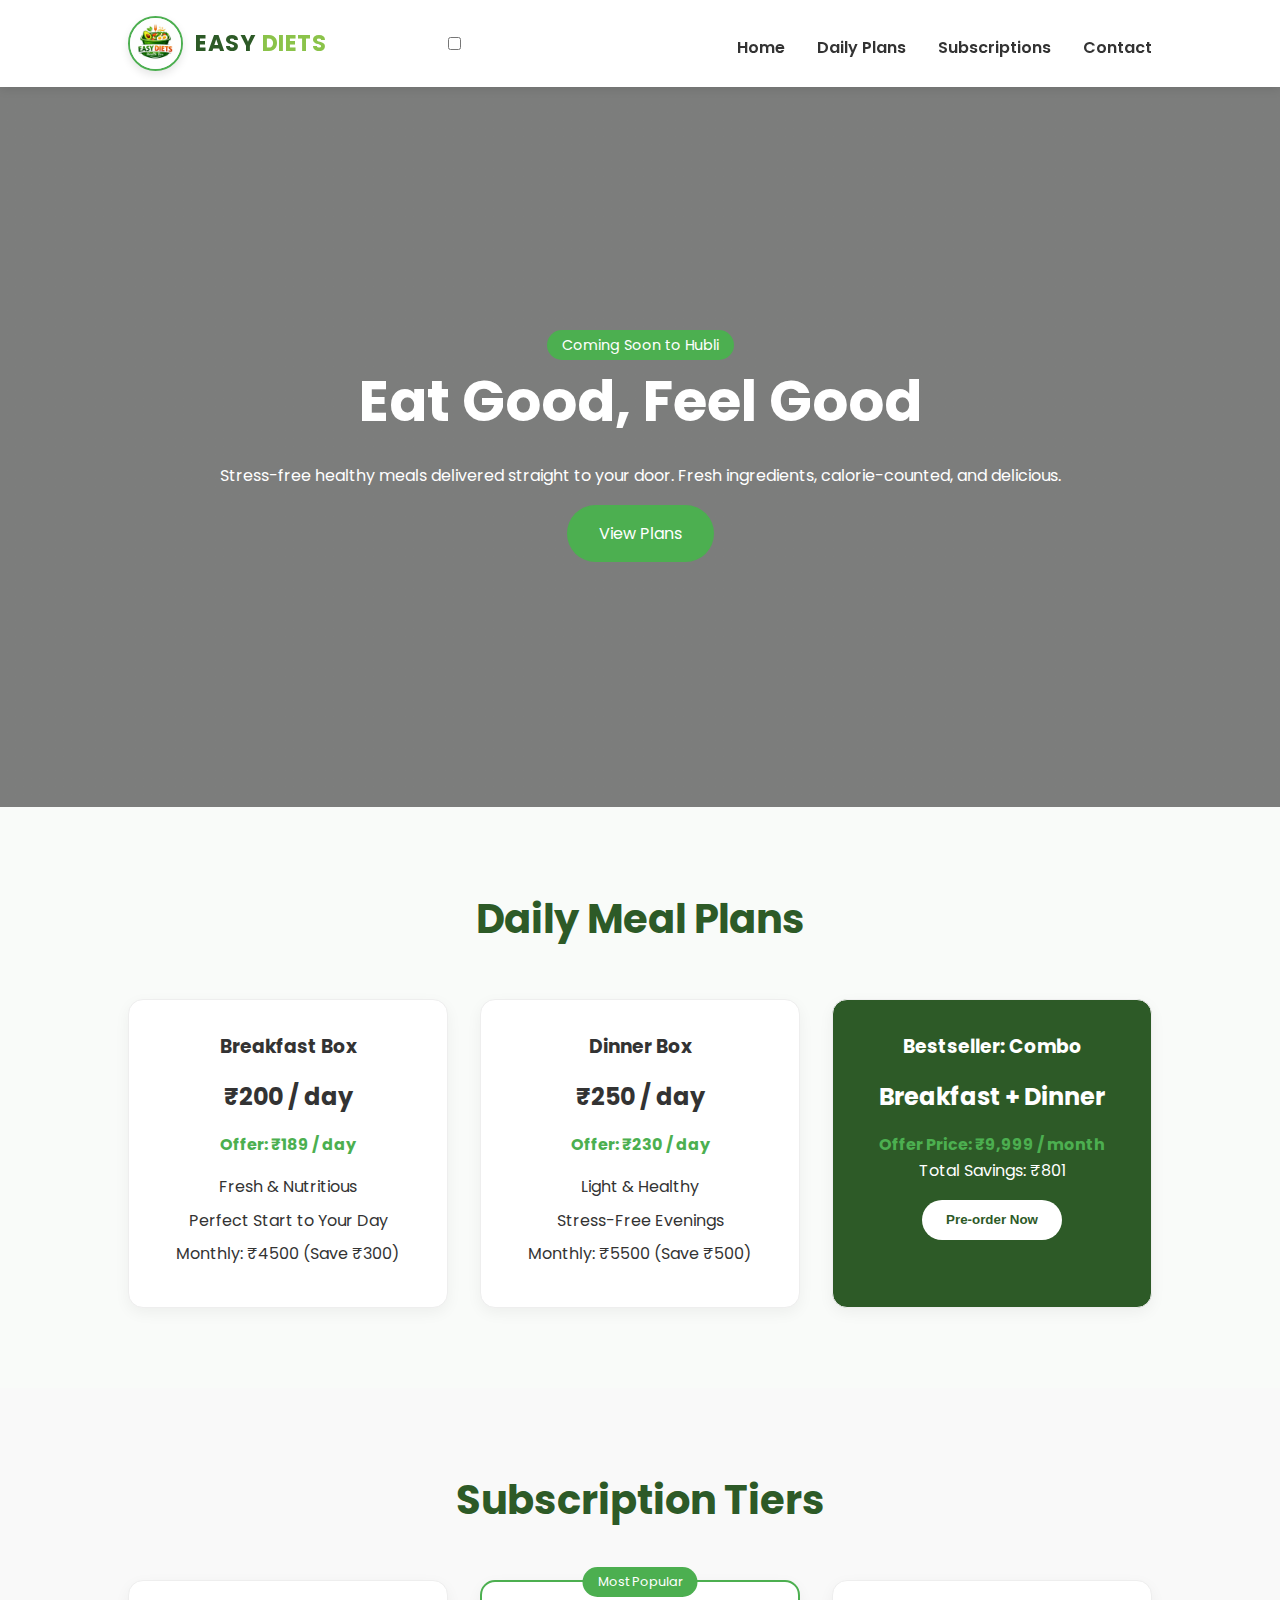
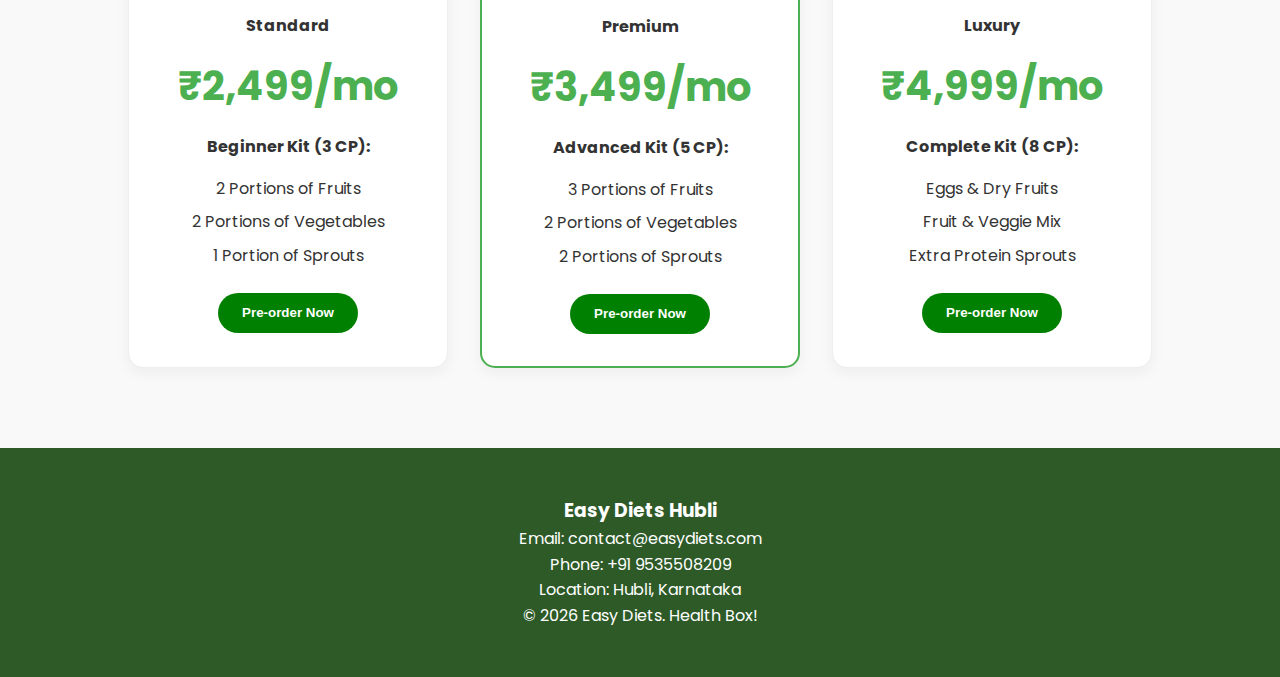
<file: index.html>
<!DOCTYPE html>
<html lang="en">
<head>
    <meta charset="UTF-8">
    <meta name="viewport" content="width=device-width, initial-scale=1.0">
    <link rel="icon" href="favicon.ico" type="image/x-icon">
    <title>Easy Diets | Healthy Meals Delivered Daily</title>
    <link rel="stylesheet" href="style.css">
    <link href="https://fonts.googleapis.com/css2?family=Poppins:wght@300;400;600;700&display=swap" rel="stylesheet">
</head>
<body>

    <nav class="navbar">
    <div class="logo-wrapper">
        <div class="logo-circle">
            <img src="logo.jpg" alt="Easy Diets Logo">
        </div>
        <div class="logo-text">
            EASY <span>DIETS</span>
        </div>
    </div>
    
    <input type="checkbox" id="menu-toggle" class="menu-toggle">
    <label for="menu-toggle" class="hamburger">
        <span></span>
        <span></span>
        <span></span>
    </label>

    <ul class="nav-links">
        <li><a href="#home">Home</a></li>
        <li><a href="#menu">Daily Plans</a></li>
        <li><a href="#subscriptions">Subscriptions</a></li>
        <li><a href="#contact">Contact</a></li>
    </ul>
</nav>

    <section id="home" class="hero">
        <div class="hero-content">
            <span class="badge">Coming Soon to Hubli</span>
            <h1>Eat Good, Feel Good</h1>
            <p>Stress-free healthy meals delivered straight to your door. Fresh ingredients, calorie-counted, and delicious.</p>
            <a href="#subscriptions" class="btn-primary">View Plans</a>
        </div>
    </section>

    <section id="menu" class="section">
        <h2 class="section-title">Daily Meal Plans</h2>
        <div class="grid-container">
            <div class="card">
                <h3>Breakfast Box</h3>
                <p class="price">₹200 / day</p>
                <p class="offer">Offer: ₹189 / day</p>
                <ul>
                    <li>Fresh & Nutritious</li>
                    <li>Perfect Start to Your Day</li>
                    <li>Monthly: ₹4500 (Save ₹300)</li>
                </ul>
            </div>
            <div class="card">
                <h3>Dinner Box</h3>
                <p class="price">₹250 / day</p>
                <p class="offer">Offer: ₹230 / day</p>
                <ul>
                    <li>Light & Healthy</li>
                    <li>Stress-Free Evenings</li>
                    <li>Monthly: ₹5500 (Save ₹500)</li>
                </ul>
            </div>
            <div class="card highlight">
                <h3>Bestseller: Combo</h3>
                <p class="price">Breakfast + Dinner</p>
                <p class="offer">Offer Price: ₹9,999 / month</p>
                <p class="save">Total Savings: ₹801</p>
                <button class="btn-secondary" onclick="location.href='daily-plans.html';">Pre-order Now</button>
            </div>
        </div>
    </section>

    <section id="subscriptions" class="section bg-light">
        <h2 class="section-title">Subscription Tiers</h2>
        <div class="grid-container">
            <div class="tier-card" onclick="location.href='standard.html';">
                <h4>Standard</h4>
                <div class="tier-price">₹2,499<span>/mo</span></div>
                <p><strong>Beginner Kit (3 CP):</strong></p>
                <ul>
                    <li>2 Portions of Fruits</li>
                    <li>2 Portions of Vegetables</li>
                    <li>1 Portion of Sprouts</li>
                </ul>
                <button class="btn-secondary" style="background-color: green; color: white;" onclick="location.href='standard.html';">Pre-order Now</button>
            </div>
            <div class="tier-card premium" onclick="location.href='premium.html';">
                <div class="most-popular">Most Popular</div>
                <h4>Premium</h4>
                <div class="tier-price">₹3,499<span>/mo</span></div>
                <p><strong>Advanced Kit (5 CP):</strong></p>
                <ul>
                    <li>3 Portions of Fruits</li>
                    <li>2 Portions of Vegetables</li>
                    <li>2 Portions of Sprouts</li>
                </ul>
                <button class="btn-secondary" style="background-color: green; color:    white;" onclick="location.href='premium.html';">Pre-order Now</button>
            </div>
            <div class="tier-card" onclick="location.href='luxury.html';">
            
                <h4>Luxury</h4>
                <div class="tier-price">₹4,999<span>/mo</span></div>
                <p><strong>Complete Kit (8 CP):</strong></p>            
                <ul>
                    <li>Eggs & Dry Fruits</li>
                    <li>Fruit & Veggie Mix</li>
                    <li>Extra Protein Sprouts</li>
                </ul>
               <button class="btn-secondary" style="background-color: green; color: white;" onclick="location.href='luxury.html';">Pre-order Now</button>
            </div>
            </div>
    </section>

    <footer id="contact">
        <div class="footer-content">
            <div class="footer-info">
                <h3>Easy Diets Hubli</h3>
                <p>Email: contact@easydiets.com</p>
                <p>Phone: +91 9535508209 </p>
                <p>Location: Hubli, Karnataka</p>
            </div>
            <div class="footer-links">
                <p>&copy; 2026 Easy Diets. Health Box!</p>
            </div>
        </div>
    </footer>
<script>
    const hamburger = document.getElementById('hamburger');
    const navLinks = document.getElementById('nav-links');
    const links = document.querySelectorAll('.nav-links li a');

    // Toggle menu open/close
    hamburger.addEventListener('click', () => {
        hamburger.classList.toggle('active');
        navLinks.classList.toggle('active');
    });

    // Close menu when any link is clicked
    links.forEach(link => {
        link.addEventListener('click', () => {
            hamburger.classList.remove('active');
            navLinks.classList.remove('active');
        });
    });
</script>
</body>
</html>
</file>
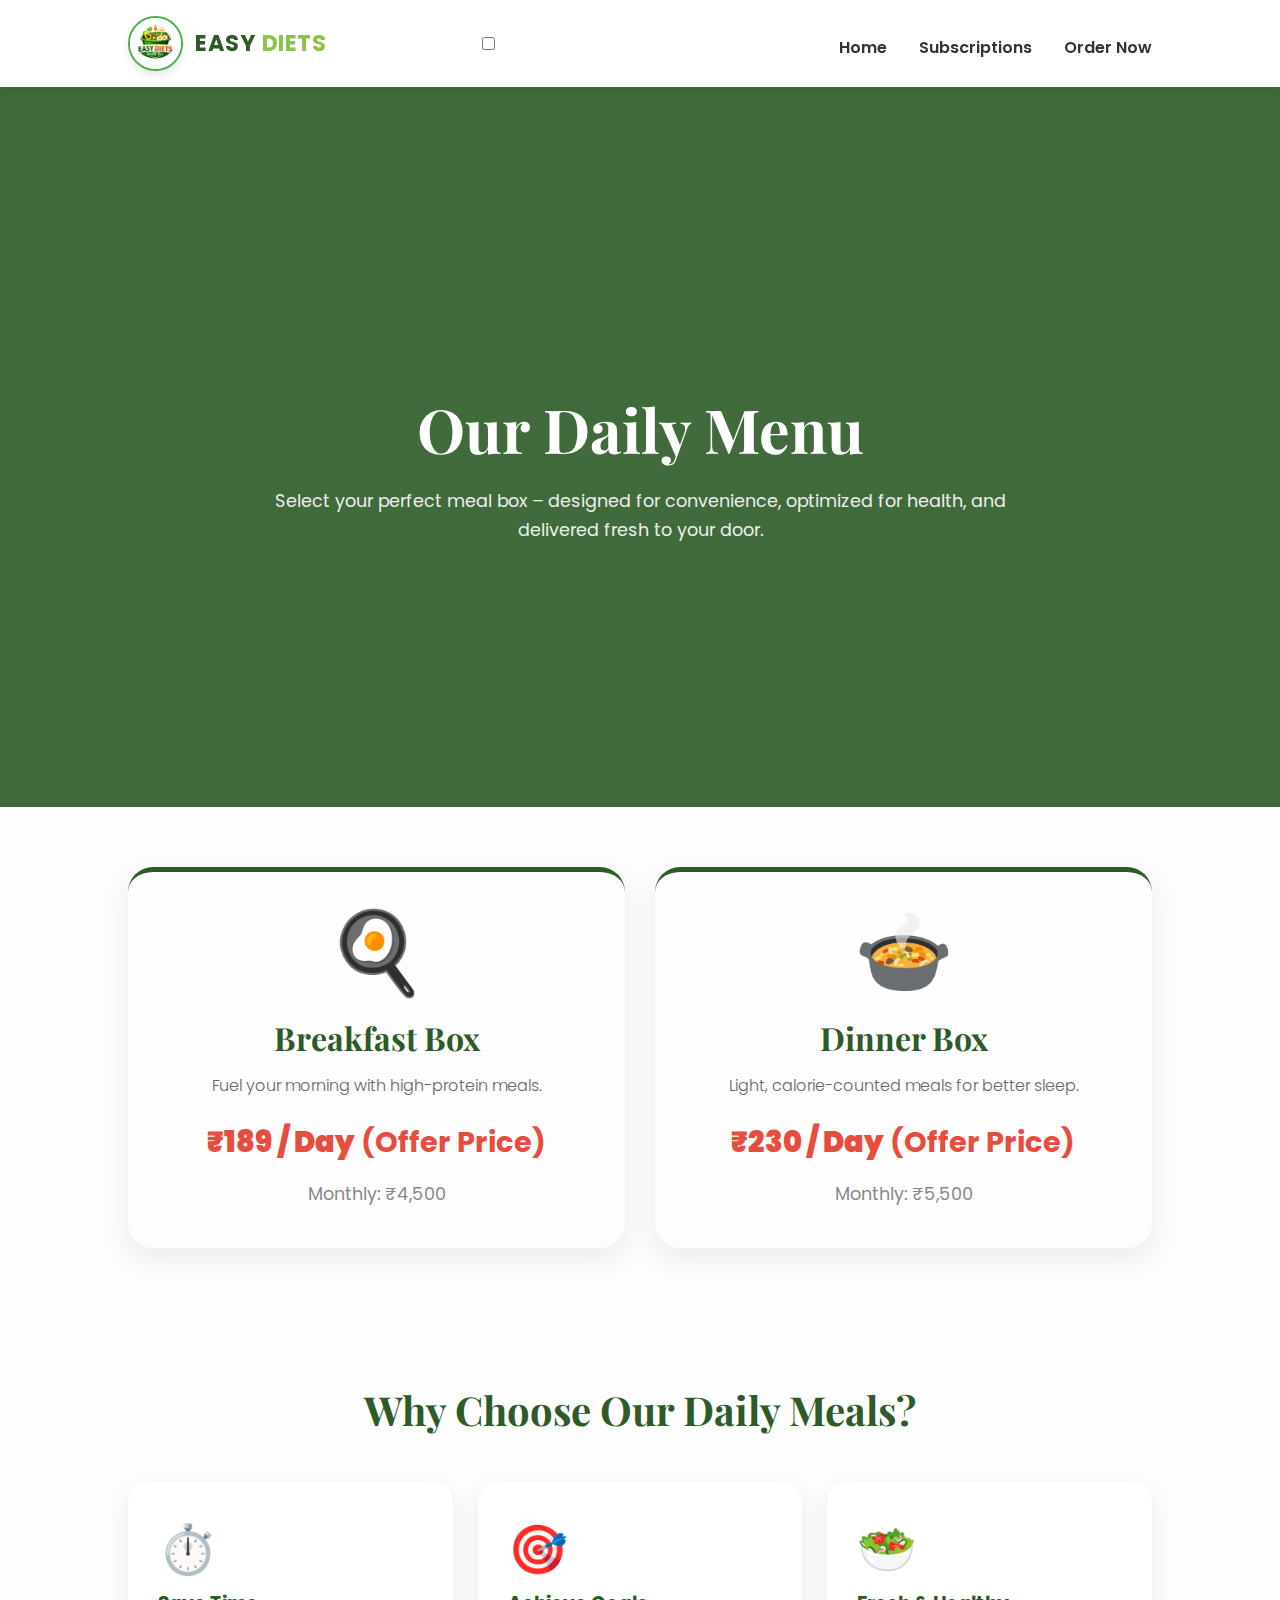
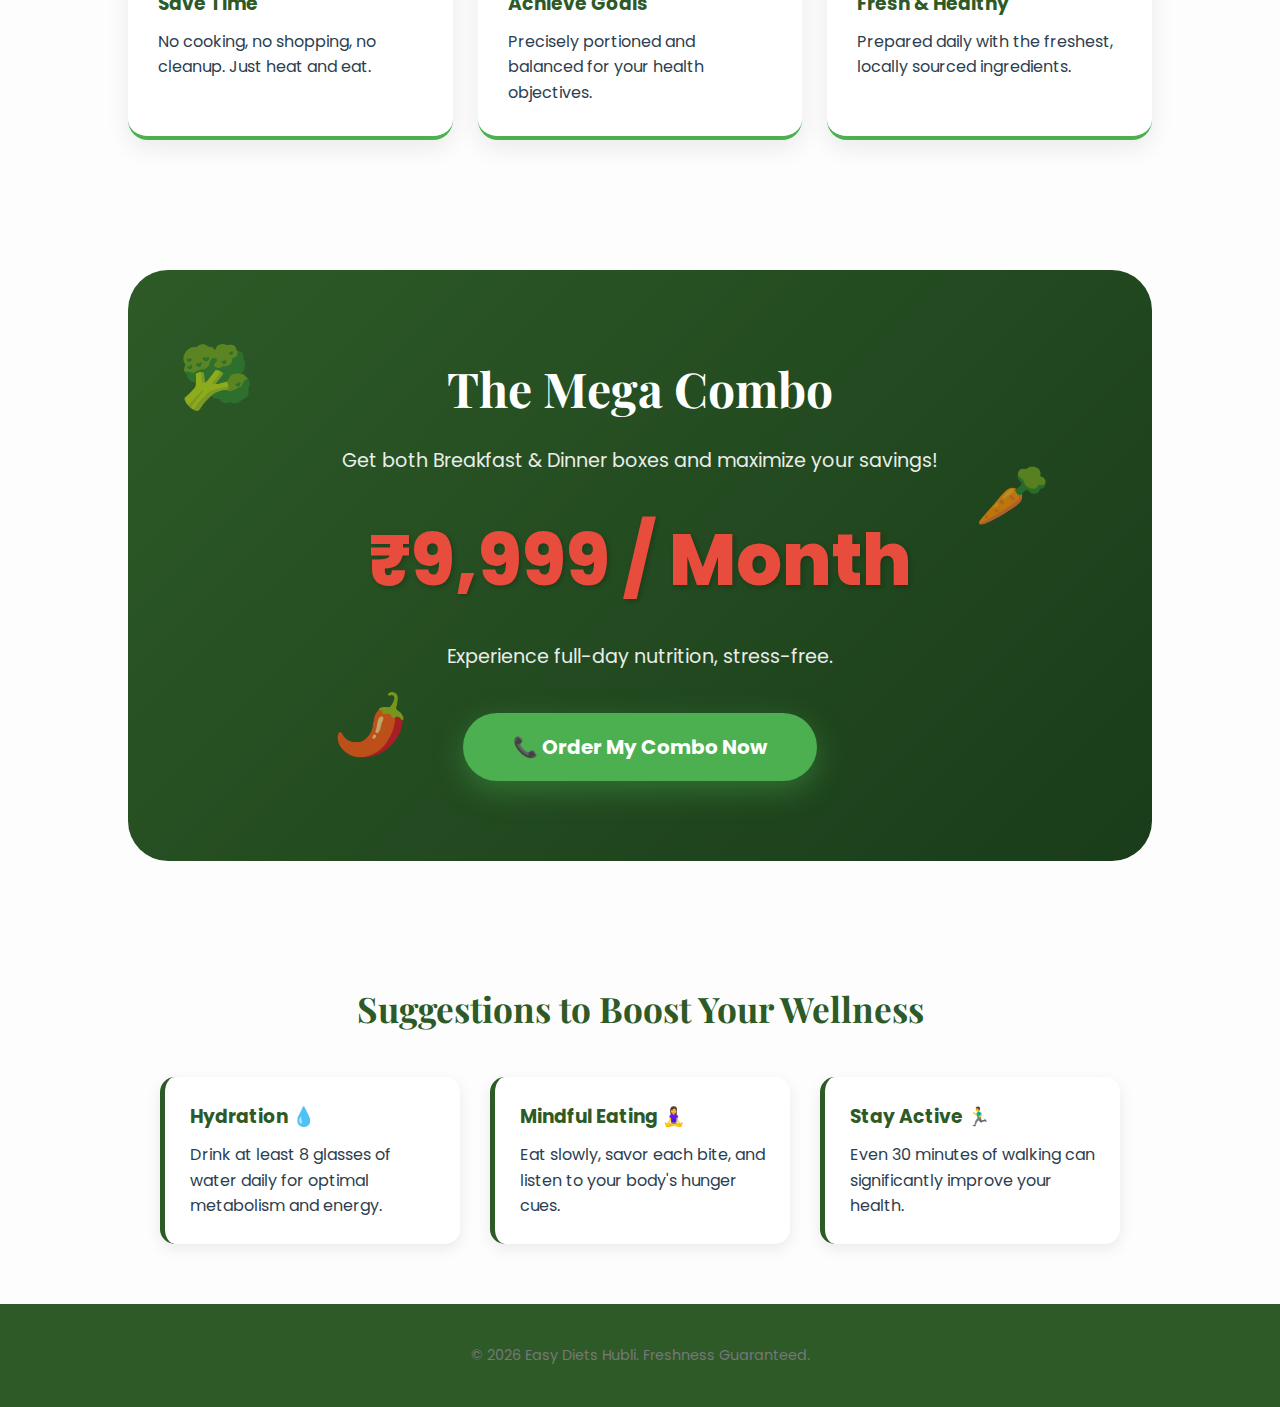
<file: daily-plans.html>
<!DOCTYPE html>
<html lang="en">
<head>
    <meta charset="UTF-8">
    <meta name="viewport" content="width=device-width, initial-scale=1.0">
    <link rel="icon" href="favicon.ico" type="image/x-icon">
    <title>Daily Meal Plans | Easy Diets</title>
    <link href="https://fonts.googleapis.com/css2?family=Playfair+Display:wght@700&family=Poppins:wght@300;400;600&display=swap" rel="stylesheet">
    <link rel="stylesheet" href="style.css">
    <style>
        :root {
            --primary: #2d5a27;
            --accent: #4caf50;
            --bg-light: #fdfdfd;
            --text-dark: #2c3e50;
            --red-offer: #e74c3c;
            --shadow: rgba(0,0,0,0.08);
        }

        * { margin: 0; padding: 0; box-sizing: border-box; }
        body { font-family: 'Poppins', sans-serif; background-color: var(--bg-light); color: var(--text-dark); overflow-x: hidden; }

        /* Animations */
        @keyframes fadeInScale {
            from { opacity: 0; transform: scale(0.9) translateY(20px); }
            to { opacity: 1; transform: scale(1) translateY(0); }
        }
        @keyframes pulse {
            0% { transform: scale(1); }
            50% { transform: scale(1.03); }
            100% { transform: scale(1); }
        }
        @keyframes float {
            0% { transform: translateY(0px); }
            50% { transform: translateY(-10px); }
            100% { transform: translateY(0px); }
        }

        .reveal { animation: fadeInScale 0.8s ease-out forwards; }
        .pulsate { animation: pulse 2s infinite ease-in-out; }
        .float { animation: float 3s infinite ease-in-out; }

      

        /* Hero */
        .hero {
            background: linear-gradient(rgba(45, 90, 39, 0.9), rgba(45, 90, 39, 0.9)), url('https://images.unsplash.com/photo-1546069901-ba9599a7e63c?auto=format&fit=crop&q=80&w=1500');
            background-size: cover; background-position: center;
            color: white; padding: 100px 10% 70px; text-align: center;
        }
        .hero h1 { font-family: 'Playfair Display', serif; font-size: 3.8rem; margin-bottom: 10px; }
        .hero p { font-size: 1.1rem; max-width: 800px; margin: 0 auto; opacity: 0.9; }

        /* Plans Grid */
        .plans-grid {
            display: grid; grid-template-columns: repeat(auto-fit, minmax(300px, 1fr));
            gap: 30px; padding: 60px 10%;
        }
        .plan-card {
            background: var(--white); padding: 40px; border-radius: 25px;
            text-align: center; box-shadow: 0 10px 30px var(--shadow);
            transition: 0.4s; border-top: 5px solid var(--primary);
            position: relative; overflow: hidden;
        }
        .plan-card:hover { transform: translateY(-12px) scale(1.02); box-shadow: 0 18px 40px var(--shadow); }
        .plan-card h2 { font-family: 'Playfair Display', serif; color: var(--primary); font-size: 2rem; margin-bottom: 10px; }
        .plan-card .tagline { font-weight: 300; color: #666; margin-bottom: 20px; }
        .plan-card .price-day { font-size: 1.8rem; font-weight: 700; color: var(--red-offer); margin: 15px 0; }
        .plan-card .price-month { font-size: 1.1rem; color: #888; }
        .plan-card .food-icon { font-size: 5rem; line-height: 1; margin-bottom: 20px; display: block; } /* For animating emojis */

        /* Why Buy Section */
        .why-buy { background: var(--bg-light); padding: 70px 10%; text-align: center; }
        .why-buy h2 { font-family: 'Playfair Display', serif; color: var(--primary); font-size: 2.5rem; margin-bottom: 40px; }
        .reasons-grid {
            display: grid; grid-template-columns: repeat(auto-fit, minmax(280px, 1fr));
            gap: 25px;
        }
        .reason-item {
            background: white; padding: 30px; border-radius: 20px;
            box-shadow: 0 8px 25px var(--shadow); text-align: left;
            border-bottom: 4px solid var(--accent); transition: 0.3s;
        }
        .reason-item:hover { transform: translateY(-5px); }
        .reason-item .icon { font-size: 3rem; color: var(--primary); margin-bottom: 15px; }
        .reason-item h3 { color: var(--primary); margin-bottom: 10px; }

        /* Mega Combo */
        .combo-section {
            background: linear-gradient(135deg, var(--primary) 0%, #1a3c1a 100%);
            color: white; padding: 80px 10%; text-align: center; border-radius: 40px;
            margin: 60px 10%; position: relative; overflow: hidden;
        }
        .combo-section h2 { font-family: 'Playfair Display', serif; font-size: 3rem; margin-bottom: 20px; }
        .combo-price { font-size: 4.5rem; font-weight: 800; color: var(--red-offer); margin: 25px 0; text-shadow: 2px 2px 5px rgba(0,0,0,0.2); }
        .combo-note { font-size: 1.2rem; opacity: 0.9; }
        .btn-call {
            display: inline-block; padding: 18px 50px; background: var(--accent);
            color: white; text-decoration: none; border-radius: 50px;
            font-weight: 700; font-size: 1.25rem; margin-top: 40px; transition: 0.4s;
            box-shadow: 0 10px 30px rgba(76, 175, 80, 0.4);
        }
        .btn-call:hover { transform: translateY(-5px) scale(1.02); background: #3d8b40; }

        /* Suggestions */
        .suggestions { padding: 60px 10%; text-align: center; background: var(--bg-light); }
        .suggestions h2 { font-family: 'Playfair Display', serif; color: var(--primary); font-size: 2.2rem; margin-bottom: 40px; }
        .suggestion-list { display: flex; flex-wrap: wrap; justify-content: center; gap: 30px; }
        .suggestion-item {
            flex-basis: 300px; background: white; padding: 25px; border-radius: 15px;
            box-shadow: 0 5px 15px var(--shadow); text-align: left;
            border-left: 5px solid var(--primary); transition: 0.3s;
        }
        .suggestion-item:hover { transform: translateY(-5px); }
        .suggestion-item h3 { color: var(--primary); margin-bottom: 10px; }

        /* Floating images for visual appeal (using emojis as placeholders) */
        .floating-veg {
            position: absolute; font-size: 60px; opacity: 0.7;
            animation: float 5s infinite ease-in-out;
            z-index: 0;
        }
        .f1 { top: 10%; left: 5%; animation-delay: 0s; }
        .f2 { top: 30%; right: 10%; animation-delay: 1.5s; }
        .f3 { bottom: 15%; left: 20%; animation-delay: 3s; }
         footer { text-align: center; padding: 40px; color: #777; font-size: 0.9rem; }
    </style>
</head>
<body>

    <nav class="navbar">
    <div class="logo-wrapper">
        <div class="logo-circle">
            <img src="logo.jpg" alt="Easy Diets Logo">
        </div>
        <div class="logo-text">
            EASY <span>DIETS</span>
        </div>
    </div>
    
    <input type="checkbox" id="menu-toggle" class="menu-toggle">
    <label for="menu-toggle" class="hamburger">
        <span></span>
        <span></span>
        <span></span>
    </label>
        <ul class="nav-links">
            <li><a href="index.html">Home</a></li>
            <li><a href="premium.html">Subscriptions</a></li>
            <li><a href="#ordernow">Order Now</a></li>
        </ul>
    </nav>

    <header class="hero">
        <div class="reveal">
            <h1>Our Daily Menu</h1>
            <p>Select your perfect meal box – designed for convenience, optimized for health, and delivered fresh to your door.</p>
        </div>
    </header>

    <section class="plans-grid">
        <div class="plan-card reveal" style="animation-delay: 0.1s;">
            <span class="food-icon pulsate">🍳</span>
            <h2>Breakfast Box</h2>
            <p class="tagline">Fuel your morning with high-protein meals.</p>
            <p class="price-day"><strong>₹189 / Day</strong> (Offer Price)</p>
            <p class="price-month">Monthly: ₹4,500</p>
        </div>
        <div class="plan-card reveal" style="animation-delay: 0.3s;">
            <span class="food-icon pulsate">🍲</span>
            <h2>Dinner Box</h2>
            <p class="tagline">Light, calorie-counted meals for better sleep.</p>
            <p class="price-day"><strong>₹230 / Day</strong> (Offer Price)</p>
            <p class="price-month">Monthly: ₹5,500</p>
        </div>
    </section>

    <section class="why-buy">
        <h2 class="reveal">Why Choose Our Daily Meals?</h2>
        <div class="reasons-grid">
            <div class="reason-item reveal" style="animation-delay: 0.2s;">
                <span class="icon float">⏱️</span>
                <h3>Save Time</h3>
                <p>No cooking, no shopping, no cleanup. Just heat and eat.</p>
            </div>
            <div class="reason-item reveal" style="animation-delay: 0.4s;">
                <span class="icon float">🎯</span>
                <h3>Achieve Goals</h3>
                <p>Precisely portioned and balanced for your health objectives.</p>
            </div>
            <div class="reason-item reveal" style="animation-delay: 0.6s;">
                <span class="icon float">🥗</span>
                <h3>Fresh & Healthy</h3>
                <p>Prepared daily with the freshest, locally sourced ingredients.</p>
            </div>
        </div>
    </section>

    <div class="combo-section reveal" id="ordernow">
        <span class="floating-veg f1">🥦</span>
        <span class="floating-veg f2">🥕</span>
        <span class="floating-veg f3">🌶️</span>
        <h2>The Mega Combo</h2>
        <p class="combo-note">Get both Breakfast & Dinner boxes and maximize your savings!</p>
        <p class="combo-price pulsate">₹9,999 / Month</p>
        <p class="combo-note">Experience full-day nutrition, stress-free.</p>
        <a href="tel:+919535508209" class="btn-call">📞 Order My Combo Now</a>
    </div>

    <section class="suggestions">
        <h2 class="reveal">Suggestions to Boost Your Wellness</h2>
        <div class="suggestion-list">
            <div class="suggestion-item reveal" style="animation-delay: 0.1s;">
                <h3>Hydration 💧</h3>
                <p>Drink at least 8 glasses of water daily for optimal metabolism and energy.</p>
            </div>
            <div class="suggestion-item reveal" style="animation-delay: 0.2s;">
                <h3>Mindful Eating 🧘‍♀️</h3>
                <p>Eat slowly, savor each bite, and listen to your body's hunger cues.</p>
            </div>
            <div class="suggestion-item reveal" style="animation-delay: 0.3s;">
                <h3>Stay Active 🏃‍♂️</h3>
                <p>Even 30 minutes of walking can significantly improve your health.</p>
            </div>
        </div>
        
    </section>
    <footer>
        <p>&copy; 2026 Easy Diets Hubli. Freshness Guaranteed.</p>
    </footer>
    <script>
    const hamburger = document.getElementById('hamburger');
    const navLinks = document.getElementById('nav-links');
    const links = document.querySelectorAll('.nav-links li a');

    // Toggle menu open/close
    hamburger.addEventListener('click', () => {
        hamburger.classList.toggle('active');
        navLinks.classList.toggle('active');
    });

    // Close menu when any link is clicked
    links.forEach(link => {
        link.addEventListener('click', () => {
            hamburger.classList.remove('active');
            navLinks.classList.remove('active');
        });
    });
</script>
</body>
</html>
</file>
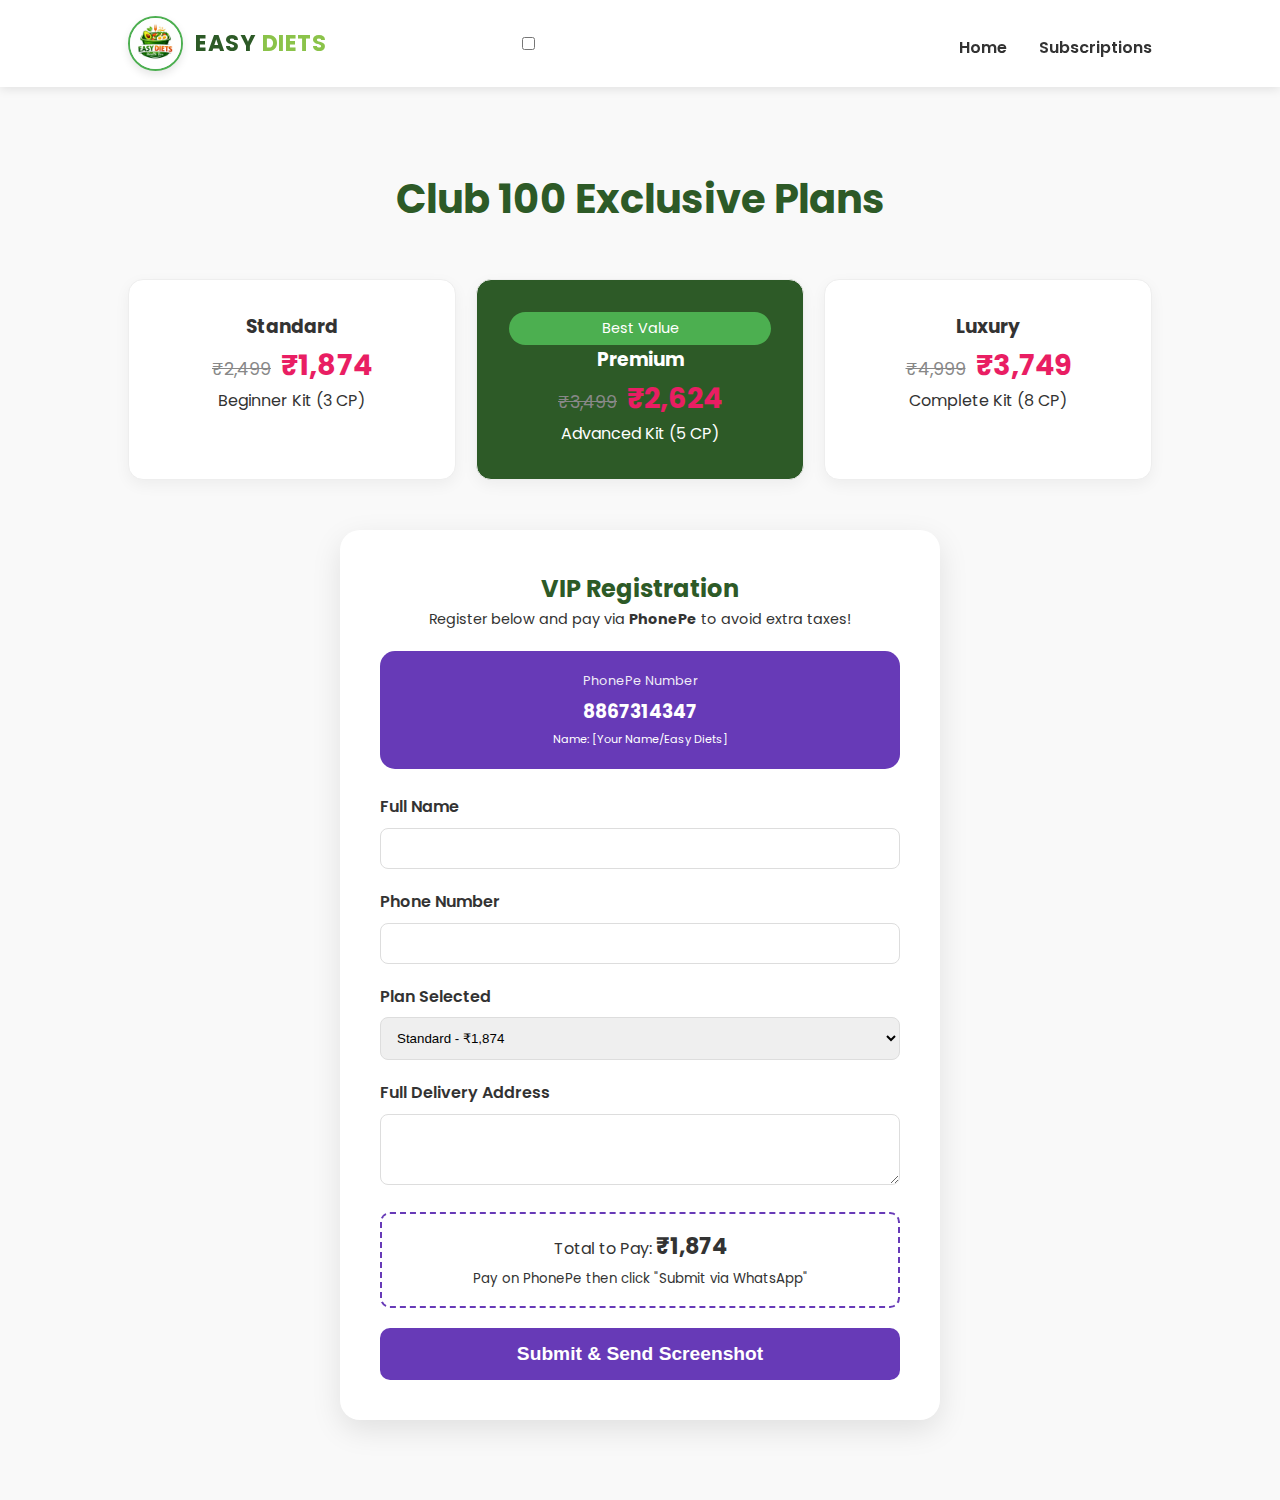
<file: firstHundredClub.html>
<!DOCTYPE html>
<html lang="en">
<head>
    <meta charset="UTF-8">
    <meta name="viewport" content="width=device-width, initial-scale=1.0">
    <title>First 100 Club | Exclusive 25% Discount</title>
    <link rel="stylesheet" href="style.css">
    <link href="https://fonts.googleapis.com/css2?family=Poppins:wght@300;400;600;700&display=swap" rel="stylesheet">
    <style>
        .discount-grid { display: grid; grid-template-columns: repeat(auto-fit, minmax(280px, 1fr)); gap: 20px; margin-bottom: 50px; }
        .old-price { text-decoration: line-through; color: #888; font-size: 1.1rem; margin-right: 10px; }
        .new-price { color: #e91e63; font-size: 1.8rem; font-weight: bold; }
        .form-section { background: #fff; padding: 40px; border-radius: 20px; box-shadow: 0 10px 30px rgba(0,0,0,0.1); max-width: 600px; margin: 0 auto; }
        .form-group { margin-bottom: 20px; text-align: left; }
        .form-group label { display: block; margin-bottom: 8px; font-weight: 600; }
        .form-group input, .form-group select, .form-group textarea { width: 100%; padding: 12px; border: 1px solid #ddd; border-radius: 8px; }
        .submit-btn { background: #4caf50; color: white; border: none; padding: 15px 30px; border-radius: 10px; font-size: 1.2rem; cursor: pointer; width: 100%; font-weight: bold; }
    </style>
</head>
<body class="bg-light">
    <nav class="navbar">
    <div class="logo-wrapper">
        <div class="logo-circle">
            <img src="logo.jpg" alt="Easy Diets Logo">
        </div>
        <div class="logo-text">
            EASY <span>DIETS</span>
        </div>
    </div>
    
    <input type="checkbox" id="menu-toggle" class="menu-toggle">
    <label for="menu-toggle" class="hamburger">
        <span></span>
        <span></span>
        <span></span>
    </label>

    <ul class="nav-links">
        <li><a href="index.html">Home</a></li>
        <li><a href="daily-plans.html">Subscriptions</a></li>
    </ul>
</nav>
    <section class="section">
        <h1 class="section-title">Club 100 Exclusive Plans</h1>
        
        <div class="discount-grid">
            <div class="card">
                <h3>Standard</h3>
                <div><span class="old-price">₹2,499</span><span class="new-price">₹1,874</span></div>
                <p>Beginner Kit (3 CP)</p>
            </div>
            <div class="card highlight">
                <div class="badge">Best Value</div>
                <h3>Premium</h3>
                <div><span class="old-price">₹3,499</span><span class="new-price">₹2,624</span></div>
                <p>Advanced Kit (5 CP)</p>
            </div>
            <div class="card">
                <h3>Luxury</h3>
                <div><span class="old-price">₹4,999</span><span class="new-price">₹3,749</span></div>
                <p>Complete Kit (8 CP)</p>
            </div>
        </div>

        <div class="form-section">
    <h2 style="text-align: center; color: #2d5a27;">VIP Registration</h2>
    <p style="text-align: center; font-size: 0.9rem; margin-bottom: 20px;">Register below and pay via <strong>PhonePe</strong> to avoid extra taxes!</p>

    <div style="background: #673ab7; color: white; padding: 20px; border-radius: 15px; text-align: center; margin-bottom: 25px;">
        <p style="margin: 0; font-size: 0.8rem; opacity: 0.9;">PhonePe Number</p>
        <h3 style="margin: 5px 0;">8867314347</h3>
        <p style="margin: 0; font-size: 0.7rem;">Name: [Your Name/Easy Diets]</p>
    </div>

    <form id="registrationForm">
        <div class="form-group">
            <label>Full Name</label>
            <input type="text" id="name" required>
        </div>
        <div class="form-group">
            <label>Phone Number</label>
            <input type="tel" id="phone" required>
        </div>
        <div class="form-group">
            <label>Plan Selected</label>
            <select id="plan" onchange="updatePrice()" required>
                <option value="Standard" data-price="1874">Standard - ₹1,874</option>
                <option value="Premium" data-price="2624">Premium - ₹2,624</option>
                <option value="Luxury" data-price="3749">Luxury - ₹3,749</option>
            </select>
        </div>
        <div class="form-group">
            <label>Full Delivery Address</label>
            <textarea id="address" rows="3" required></textarea>
        </div>

        <div style="text-align: center; margin: 20px 0; border: 2px dashed #673ab7; padding: 15px; border-radius: 10px;">
            <p>Total to Pay: <strong id="displayPrice" style="font-size: 1.4rem;">₹1,874</strong></p>
            <small>Pay on PhonePe then click "Submit via WhatsApp"</small>
        </div>

        <button type="submit" class="submit-btn" style="background-color: #673ab7;">Submit & Send Screenshot</button>
    </form>
</div>
    </section>

    <script>
       function updatePrice() {
    const select = document.getElementById('plan');
    const price = select.options[select.selectedIndex].getAttribute('data-price');
    document.getElementById('displayPrice').innerText = '₹' + price;
}

document.getElementById('registrationForm').addEventListener('submit', function(e) {
    e.preventDefault();

    const name = document.getElementById('name').value;
    const phone = document.getElementById('phone').value;
    const plan = document.getElementById('plan').value;
    const address = document.getElementById('address').value;
    const price = document.getElementById('displayPrice').innerText;

    // --- STEP A: SEND TO GOOGLE SHEETS ---
    // You need your Google Form "Entry IDs" to make this work automatically.
    // For now, we focus on the WhatsApp redirect which is most important for UPI.
    
    // --- STEP B: OPEN WHATSAPP ---
    const whatsappNumber = "918867314347";
    const message = `*NEW CLUB 100 REGISTRATION*%0A%0A` +
                    `*Name:* ${name}%0A` +
                    `*Phone:* ${phone}%0A` +
                    `*Plan:* ${plan}%0A` +
                    `*Address:* ${address}%0A` +
                    `*Amount Paid:* ${price}%0A%0A` +
                    `_Attached is my PhonePe payment screenshot._`;

    const wpLink = `https://wa.me/${whatsappNumber}?text=${message}`;
    
    // Celebratory pause before redirect
    alert("Details Saved! Now redirecting to WhatsApp. Please attach your PhonePe screenshot there.");
    window.location.href = wpLink;
});
    </script>
</body>
</html>
</file>
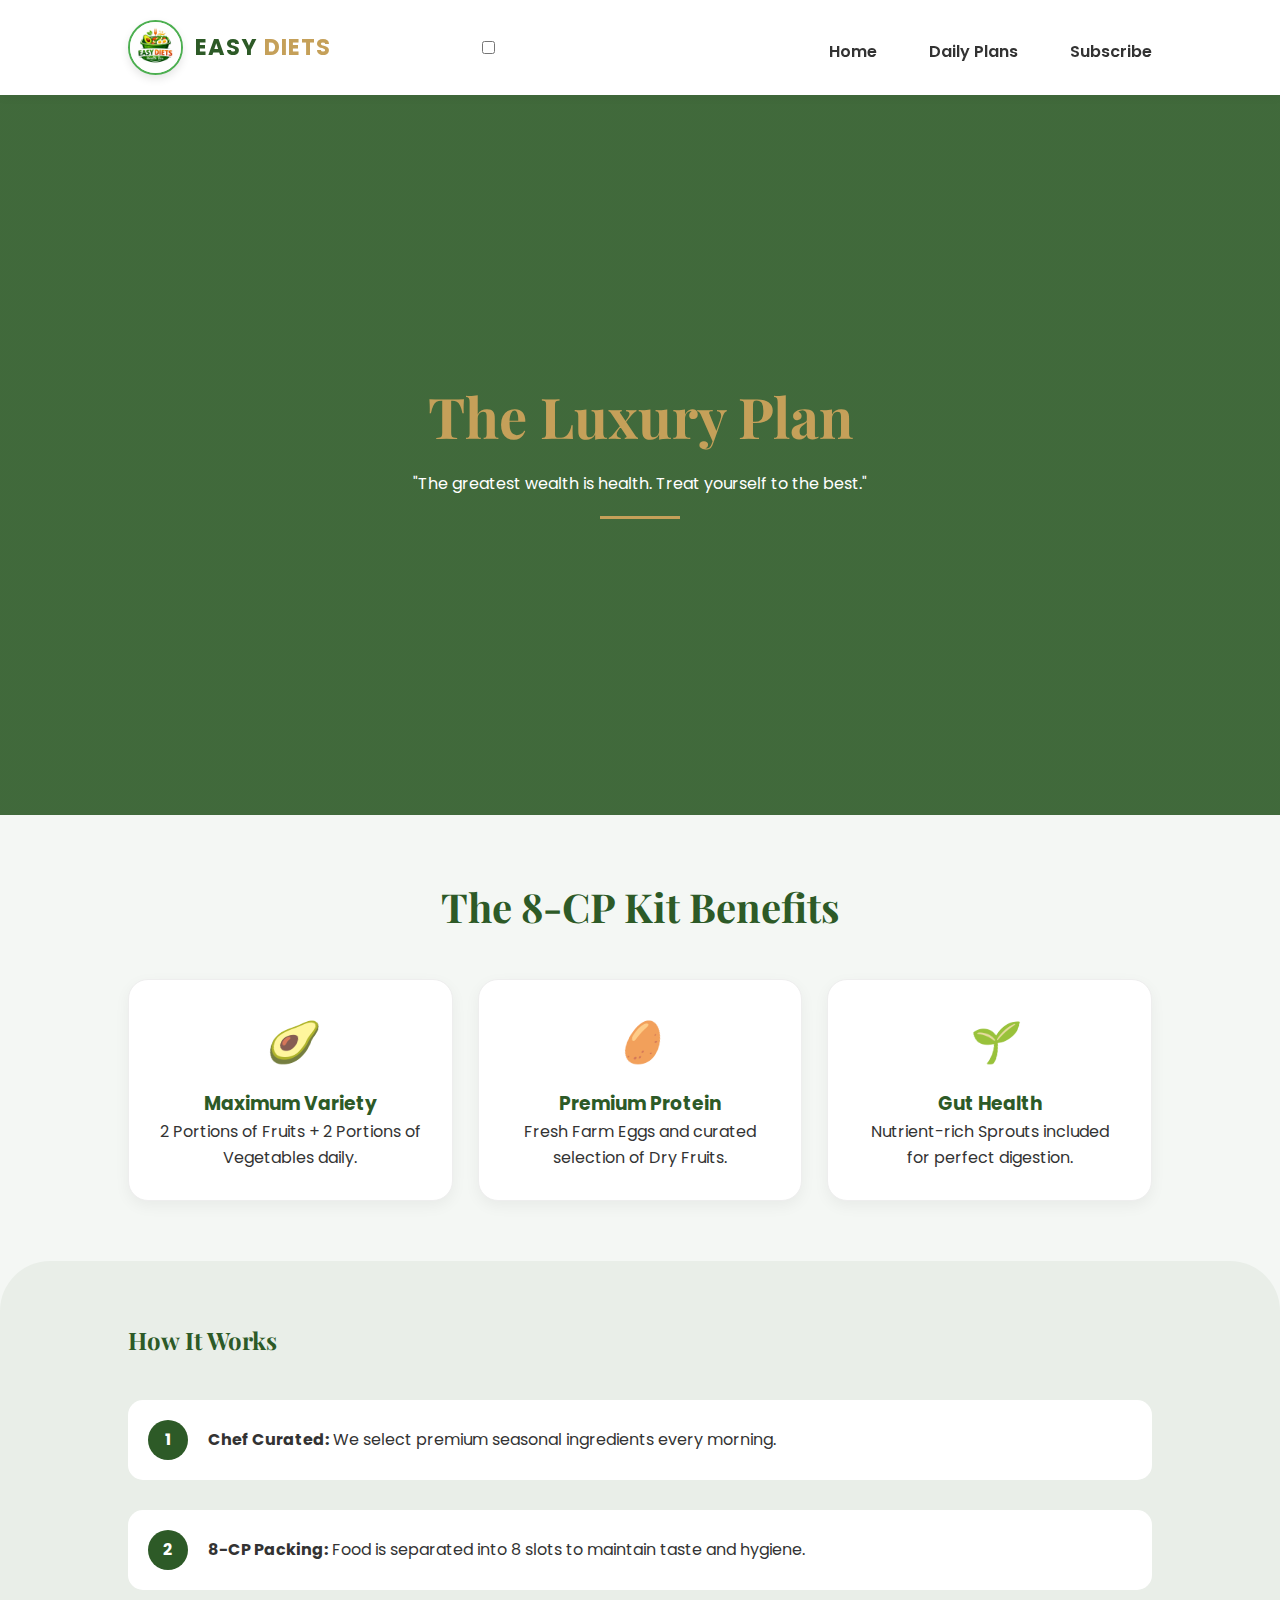
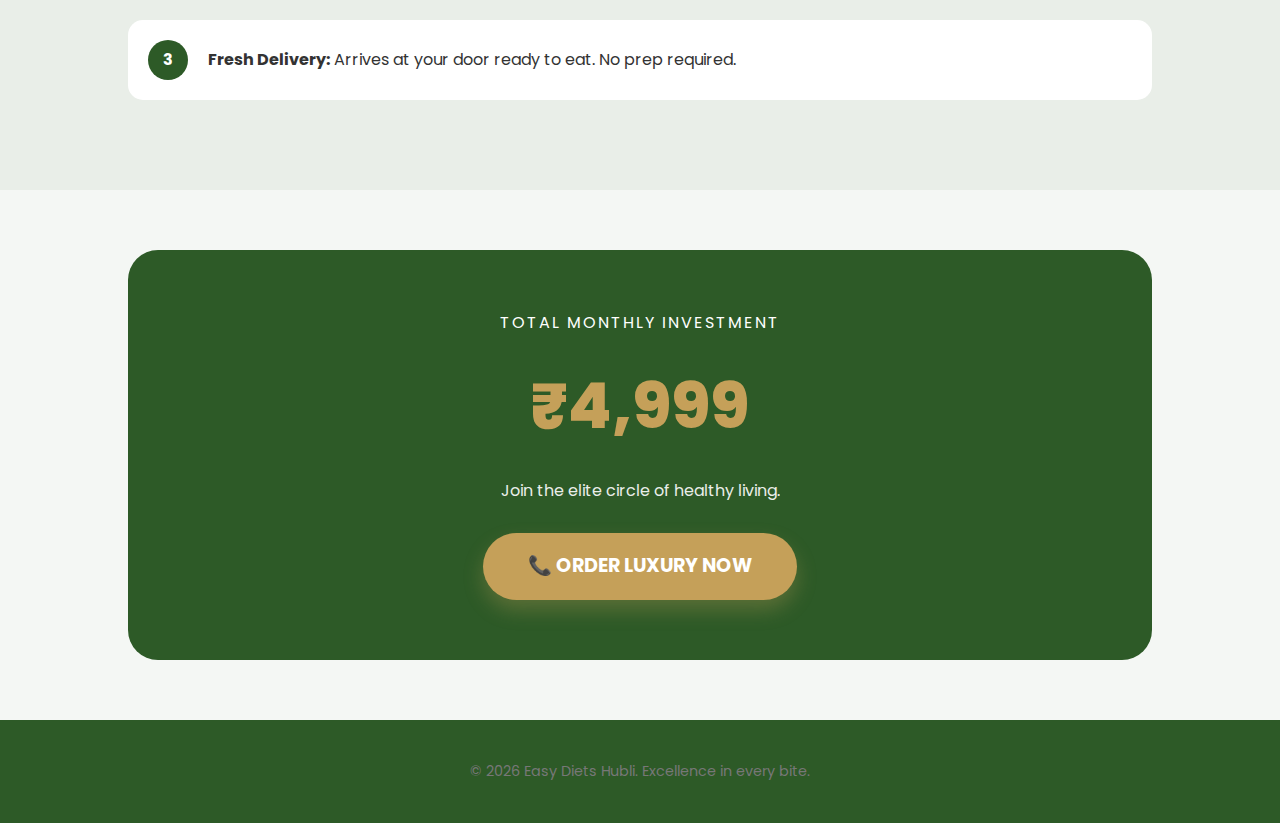
<file: luxury.html>
<!DOCTYPE html>
<html lang="en">
<head>
    <meta charset="UTF-8">
    <meta name="viewport" content="width=device-width, initial-scale=1.0">
    <meta name="description" content="Personalized diet plans for healthy living in hubbali.">
    <link rel="icon" href="favicon.ico" type="image/x-icon">
    <title>Luxury Experience | Easy Diets</title>
    <link href="https://fonts.googleapis.com/css2?family=Playfair+Display:wght@700&family=Poppins:wght@300;400;600&display=swap" rel="stylesheet">
    <link rel="stylesheet" href="style.css">
    <style>
        :root {
            --primary: #2d5a27;
            --gold: #c5a059;
            --light: #f4f7f4;
            --white: #ffffff;
        }

        * { margin: 0; padding: 0; box-sizing: border-box; }
        body { font-family: 'Poppins', sans-serif; background-color: var(--light); color: #333; overflow-x: hidden; }

        /* Animations */
        @keyframes fadeInUp {
            from { opacity: 0; transform: translateY(30px); }
            to { opacity: 1; transform: translateY(0); }
        }

        .reveal { animation: fadeInUp 0.8s ease forwards; }

        /* Navbar */
        .navbar { 
            display: flex; justify-content: space-between; align-items: center; 
            padding: 20px 10%; background: var(--white); box-shadow: 0 2px 10px rgba(0,0,0,0.05);
        }
        .logo-text { font-weight: 700; color: var(--primary); letter-spacing: 1px; }
        .logo-text span { color: var(--gold); }
        .nav-links { list-style: none; display: flex; gap: 20px; }
        .nav-links a { text-decoration: none; color: var(--primary); font-weight: 600; }

        /* Hero Section */
        .hero {
            background: linear-gradient(rgba(45, 90, 39, 0.9), rgba(45, 90, 39, 0.9)), url('https://images.unsplash.com/photo-1490645935967-10de6ba17061?auto=format&fit=crop&q=80&w=1000');
            background-size: cover; background-position: center;
            color: white; padding: 100px 10%; text-align: center;
        }
        .hero h1 { font-family: 'Playfair Display', serif; font-size: 3.5rem; margin-bottom: 10px; }
        .gold-line { width: 80px; height: 3px; background: var(--gold); margin: 20px auto; }

        /* Bento Grid Benefits */
        .section-padding { padding: 60px 10%; }
        .grid { display: grid; grid-template-columns: repeat(auto-fit, minmax(250px, 1fr)); gap: 25px; margin-top: 40px; }
        
        .card {
            background: var(--white); padding: 30px; border-radius: 20px;
            text-align: center; transition: 0.4s; border: 1px solid #eee;
        }
        .card:hover { transform: translateY(-10px); box-shadow: 0 20px 40px rgba(0,0,0,0.1); border-color: var(--gold); }
        .card i { font-size: 40px; margin-bottom: 15px; display: block; }

        /* How It Works (Timeline) */
        .how-it-works { background: #e9eee8; border-radius: 50px 50px 0 0; }
        .step { display: flex; align-items: center; gap: 20px; margin-bottom: 30px; background: white; padding: 20px; border-radius: 15px; }
        .step-num { background: var(--primary); color: white; width: 40px; height: 40px; border-radius: 50%; display: flex; align-items: center; justify-content: center; font-weight: bold; }

        /* Pricing & CTA */
        .pricing-box {
            background: var(--primary); color: white; border-radius: 30px;
            padding: 60px; text-align: center; margin: 60px 10%;
            position: relative; overflow: hidden;
        }
        .price { font-size: 4rem; font-weight: 800; color: var(--gold); margin: 20px 0; }
        .btn-call {
            display: inline-block; padding: 18px 45px; background: var(--gold);
            color: white; text-decoration: none; border-radius: 50px;
            font-weight: 700; font-size: 1.2rem; transition: 0.3s;
            box-shadow: 0 10px 20px rgba(197, 160, 89, 0.3);
        }
        .btn-call:hover { transform: scale(1.05); background: #b38f4d; }

        footer { text-align: center; padding: 40px; color: #777; font-size: 0.9rem; }
    </style>
</head>
<body>

     <nav class="navbar">
    <div class="logo-wrapper">
        <div class="logo-circle">
            <img src="logo.jpg" alt="Easy Diets Logo">
        </div>
        <div class="logo-text">
            EASY <span>DIETS</span>
        </div>
    </div>
    
    <input type="checkbox" id="menu-toggle" class="menu-toggle">
    <label for="menu-toggle" class="hamburger">
        <span></span>
        <span></span>
        <span></span>
    </label>
        <ul class="nav-links">
            <li><a href="index.html">Home</a></li>
            <li><a href="daily-plans.html">Daily Plans</a></li>
            <li><a href="#ordernow">Subscribe</a></li>
        </ul>
    </nav>

    <header class="hero">
        <div class="reveal">
            <h1 style="color: var(--gold);">The Luxury Plan</h1>
            <p>"The greatest wealth is health. Treat yourself to the best."</p>
            <div class="gold-line"></div>
        </div>
    </header>

    <section class="section-padding">
        <h2 style="text-align:center; color: var(--primary); font-family: 'Playfair Display'; font-size: 2.5rem;">The 8-CP Kit Benefits</h2>
        <div class="grid">
            <div class="card reveal" style="animation-delay: 0.2s;">
                <i>🥑</i>
                <h3 style="color: var(--primary);">Maximum Variety</h3>
                <p>2 Portions of Fruits + 2 Portions of Vegetables daily.</p>
            </div>
            <div class="card reveal" style="animation-delay: 0.4s;">
                <i>🥚</i>
                <h3 style="color: var(--primary);">Premium Protein</h3>
                <p>Fresh Farm Eggs and curated selection of Dry Fruits.</p>
            </div>
            <div class="card reveal" style="animation-delay: 0.6s;">
                <i>🌱</i>
                <h3 style="color: var(--primary);">Gut Health</h3>
                <p>Nutrient-rich Sprouts included for perfect digestion.</p>
            </div>
        </div>
    </section>

    <section class="section-padding how-it-works">
        <h2 style="color: var(--primary); font-family: 'Playfair Display'; margin-bottom: 40px;">How It Works</h2>
        <div class="step reveal">
            <div class="step-num">1</div>
            <div><strong>Chef Curated:</strong> We select premium seasonal ingredients every morning.</div>
        </div>
        <div class="step reveal">
            <div class="step-num">2</div>
            <div><strong>8-CP Packing:</strong> Food is separated into 8 slots to maintain taste and hygiene.</div>
        </div>
        <div class="step reveal">
            <div class="step-num">3</div>
            <div><strong>Fresh Delivery:</strong> Arrives at your door ready to eat. No prep required.</div>
        </div>
    </section>

    <div id="ordernow" class="pricing-box reveal">
        <p style="text-transform: uppercase; letter-spacing: 2px;">Total Monthly Investment</p>
        <div class="price">₹4,999</div>
        <p style="margin-bottom: 30px; opacity: 0.9;">Join the elite circle of healthy living.</p>
        <a href="tel:+919535508209 " class="btn-call">📞 ORDER LUXURY NOW</a>
    </div>

    <footer>
        <p>&copy; 2026 Easy Diets Hubli. Excellence in every bite.</p>
    </footer>
    <script>
    const hamburger = document.getElementById('hamburger');
    const navLinks = document.getElementById('nav-links');
    const links = document.querySelectorAll('.nav-links li a');

    // Toggle menu open/close
    hamburger.addEventListener('click', () => {
        hamburger.classList.toggle('active');
        navLinks.classList.toggle('active');
    });

    // Close menu when any link is clicked
    links.forEach(link => {
        link.addEventListener('click', () => {
            hamburger.classList.remove('active');
            navLinks.classList.remove('active');
        });
    });
</script>
</body>

</html>
</file>
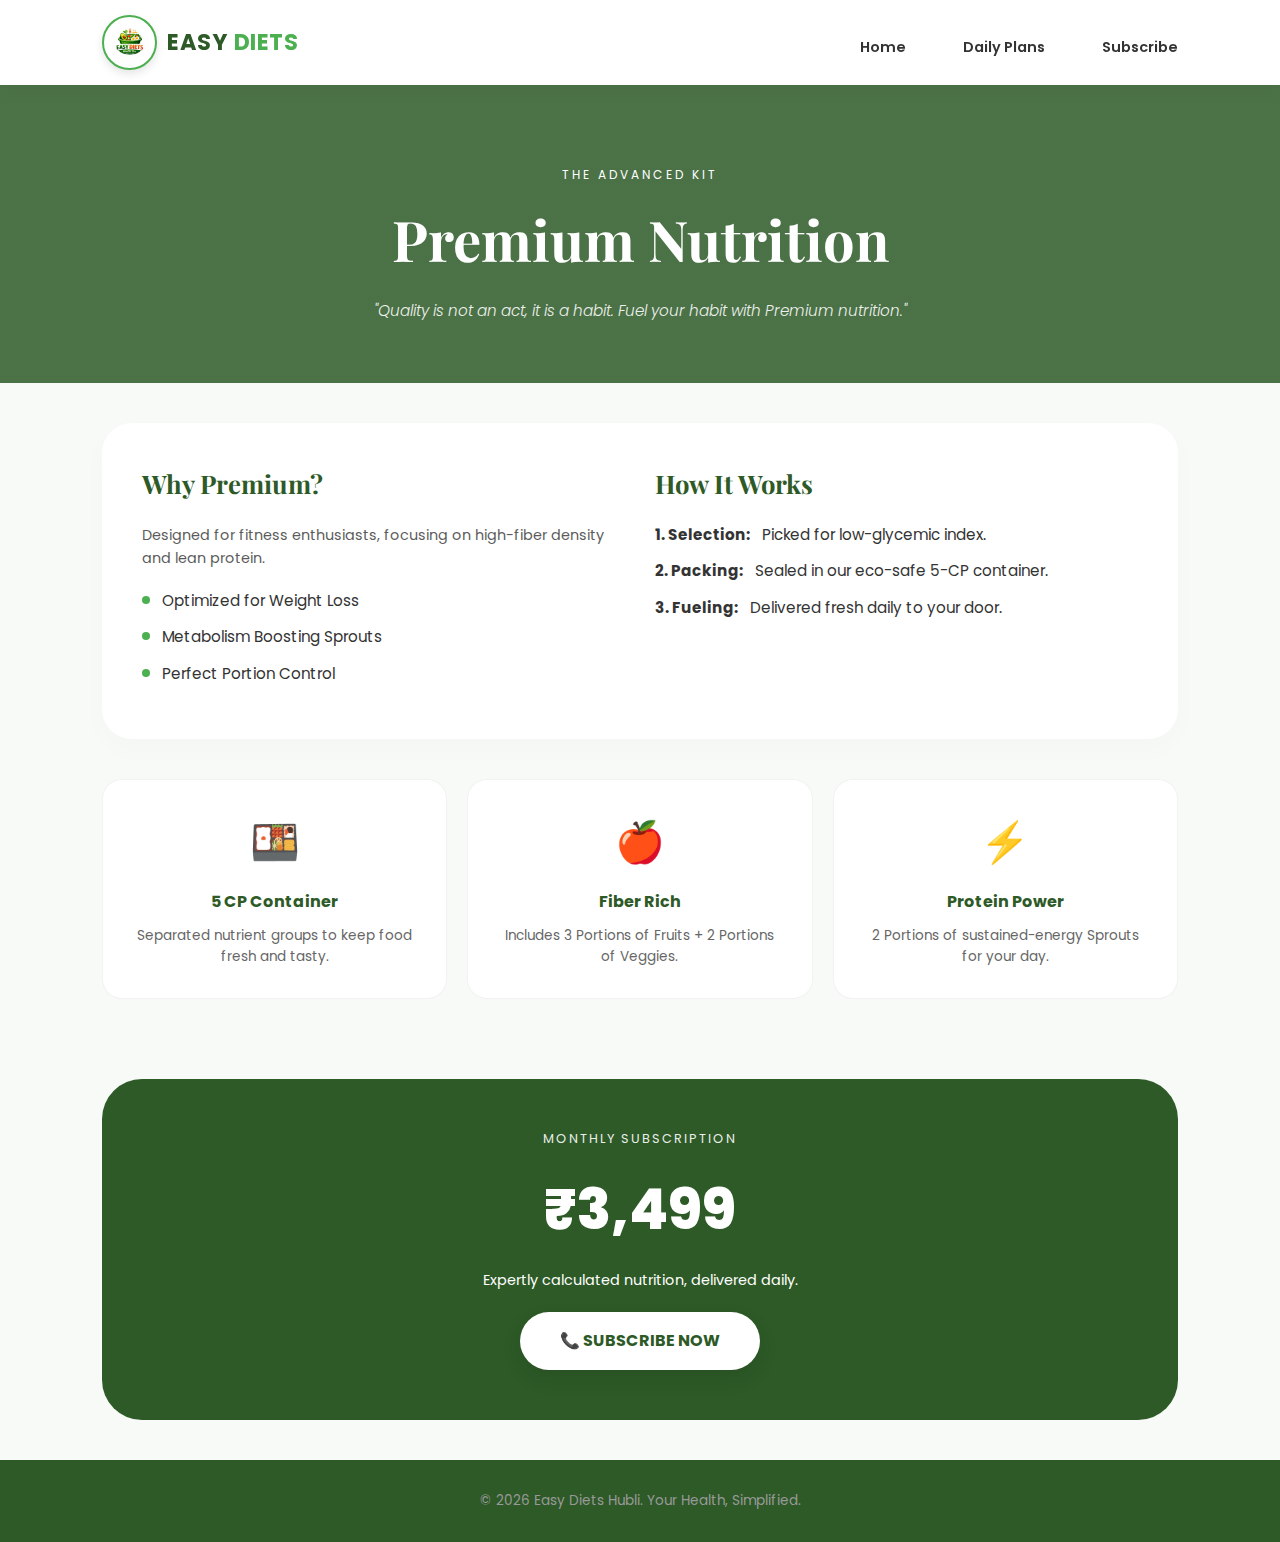
<file: premium.html>
<!DOCTYPE html>
<html lang="en">
<head>
    <meta charset="UTF-8">
    <meta name="viewport" content="width=device-width, initial-scale=1.0">
    <link rel="icon" href="favicon.ico" type="image/x-icon">
    <title>Premium Plan | Easy Diets</title>
    <link rel="stylesheet" href="style.css">
    <link href="https://fonts.googleapis.com/css2?family=Playfair+Display:wght@700&family=Poppins:wght@300;400;600&display=swap" rel="stylesheet">
    <style>
        :root {
            --primary: #2d5a27;
            --accent: #4caf50;
            --silver: #95a5a6;
            --light: #f8faf8;
            --white: #ffffff;
        }

        * { margin: 0; padding: 0; box-sizing: border-box; }
        body { font-family: 'Poppins', sans-serif; background-color: var(--light); color: #333; overflow-x: hidden; }

        /* Smooth Entrance Animations */
        @keyframes slideUp {
            from { opacity: 0; transform: translateY(40px); }
            to { opacity: 1; transform: translateY(0); }
        }

        .reveal { animation: slideUp 0.8s ease-out forwards; }

        /* Navbar & Sidebar Logic */
        .navbar { 
            display: flex; justify-content: space-between; align-items: center; 
            padding: 15px 8%; background: var(--white); box-shadow: 0 4px 15px rgba(0,0,0,0.03);
            position: sticky; top: 0; z-index: 1000;
        }
        .logo-wrapper { display: flex; align-items: center; gap: 10px; }
        .logo-circle img { width: 40px; height: 40px; border-radius: 50%; object-fit: cover; }
        .logo-text { font-weight: 700; color: var(--primary); font-size: 1.4rem; }
        .logo-text span { color: var(--accent); }

        /* Hamburger Menu Icon */
        .hamburger {
            display: none;
            flex-direction: column;
            gap: 5px;
            cursor: pointer;
            z-index: 1100;
        }
        .hamburger span {
            width: 25px;
            height: 3px;
            background: var(--primary);
            border-radius: 2px;
            transition: 0.3s;
        }

        .nav-links { list-style: none; display: flex; gap: 25px; }
        .nav-links a { text-decoration: none; color: var(--primary); font-weight: 600; font-size: 0.9rem; }

        /* Hero Header */
        .premium-hero {
            background: linear-gradient(rgba(45, 90, 39, 0.85), rgba(45, 90, 39, 0.85)), url('https://images.unsplash.com/photo-1512621776951-a57141f2eefd?auto=format&fit=crop&q=80&w=1000');
            background-size: cover; background-position: center;
            color: white; padding: 80px 10% 60px; text-align: center;
        }
        .premium-hero h1 { font-family: 'Playfair Display', serif; font-size: clamp(2rem, 8vw, 3.5rem); margin-bottom: 15px; }
        .quote { font-style: italic; opacity: 0.9; max-width: 600px; margin: 0 auto; font-weight: 300; font-size: 0.95rem; }

        /* FIXED: Information Section Split */
        .section-padding { padding: 40px 8%; }
        .info-split { 
            display: flex; 
            flex-direction: row; /* Default side by side */
            gap: 30px; 
            background: white; 
            padding: 40px; 
            border-radius: 30px; 
            margin-bottom: 40px;
            box-shadow: 0 10px 30px rgba(0,0,0,0.02);
        }
        .info-box { flex: 1; }
        .info-box h2 { color: var(--primary); font-family: 'Playfair Display', serif; margin-bottom: 20px; font-size: 1.6rem; }
        
        .list-item { display: flex; align-items: flex-start; gap: 12px; margin-bottom: 15px; font-size: 0.95rem; line-height: 1.4; }
        .dot { width: 8px; height: 8px; background: var(--accent); border-radius: 50%; margin-top: 6px; flex-shrink: 0; }

        /* FIXED: Card Grid */
        .grid { 
            display: grid; 
            grid-template-columns: repeat(auto-fit, minmax(250px, 1fr)); 
            gap: 20px; 
            margin-top: 40px; 
        }
        
        .feature-card {
            background: var(--white); padding: 30px; border-radius: 20px;
            text-align: center; transition: 0.3s; border: 1px solid rgba(0,0,0,0.05);
            height: auto; /* Ensures box grows with text */
        }
        .feature-card:hover { transform: translateY(-8px); box-shadow: 0 15px 30px rgba(45, 90, 39, 0.1); }
        .feature-card .icon { font-size: 40px; margin-bottom: 15px; display: block; }

        /* Price Section */
        .cta-container {
            background: var(--primary); color: white; border-radius: 40px;
            padding: 50px 20px; text-align: center; margin: 40px 8%;
        }
        .price-tag { font-size: clamp(2.5rem, 10vw, 3.5rem); font-weight: 800; color: #fff; margin: 15px 0; display: block; }
        .btn-call {
            display: inline-block; padding: 16px 40px; background: var(--white);
            color: var(--primary); text-decoration: none; border-radius: 50px;
            font-weight: 700; transition: 0.3s; margin-top: 20px;
            box-shadow: 0 8px 20px rgba(0,0,0,0.1);
        }
        .btn-call:hover { transform: scale(1.05); background: var(--accent); color: white; }

        footer { text-align: center; padding: 30px; color: #999; font-size: 0.85rem; }

        /* MOBILE RESPONSIVENESS */
        @media (max-width: 768px) {
            .hamburger { display: flex; }
            
            .nav-links {
                position: fixed;
                right: -100%;
                top: 0;
                height: 100vh;
                width: 70%;
                background: white;
                flex-direction: column;
                justify-content: center;
                align-items: center;
                transition: 0.4s;
                box-shadow: -10px 0 30px rgba(0,0,0,0.1);
            }

            .nav-links.active { right: 0; }

            .info-split { 
                flex-direction: column; /* Stack vertically on mobile */
                padding: 30px 20px; 
            }

            .section-padding { padding: 30px 5%; }
            
            /* Animate Hamburger to X */
            .hamburger.active span:nth-child(1) { transform: translateY(8px) rotate(45deg); }
            .hamburger.active span:nth-child(2) { opacity: 0; }
            .hamburger.active span:nth-child(3) { transform: translateY(-8px) rotate(-45deg); }
        }
    </style>
</head>
<body>

    <nav class="navbar">
        <div class="logo-wrapper">
            <div class="logo-circle">
                <img src="logo.jpg" alt="Logo">
            </div>
            <div class="logo-text">
                EASY <span>DIETS</span>
            </div>
        </div>
        
        <div class="hamburger" id="hamburger">
            <span></span>
            <span></span>
            <span></span>
        </div>

        <ul class="nav-links" id="nav-links">
            <li><a href="index.html">Home</a></li>
            <li><a href="daily-plans.html">Daily Plans</a></li>
            <li><a href="index.html#subscriptions">Subscribe</a></li>
        </ul>
    </nav>

    <header class="premium-hero">
        <div class="reveal">
            <p style="text-transform: uppercase; letter-spacing: 3px; font-size: 0.75rem; margin-bottom: 10px;">The Advanced Kit</p>
            <h1>Premium Nutrition</h1>
            <p class="quote">"Quality is not an act, it is a habit. Fuel your habit with Premium nutrition."</p>
        </div>
    </header>

    <section class="section-padding">
        <div class="info-split reveal">
            <div class="info-box">
                <h2>Why Premium?</h2>
                <p style="margin-bottom: 20px; font-size: 0.9rem; opacity: 0.8;">Designed for fitness enthusiasts, focusing on high-fiber density and lean protein.</p>
                <div>
                    <div class="list-item"><div class="dot"></div> Optimized for Weight Loss</div>
                    <div class="list-item"><div class="dot"></div> Metabolism Boosting Sprouts</div>
                    <div class="list-item"><div class="dot"></div> Perfect Portion Control</div>
                </div>
            </div>
            <div class="info-box">
                <h2>How It Works</h2>
                <div class="list-item"><strong>1. Selection:</strong> Picked for low-glycemic index.</div>
                <div class="list-item"><strong>2. Packing:</strong> Sealed in our eco-safe 5-CP container.</div>
                <div class="list-item"><strong>3. Fueling:</strong> Delivered fresh daily to your door.</div>
            </div>
        </div>

        <div class="grid">
            <div class="feature-card reveal" style="animation-delay: 0.1s;">
                <span class="icon">🍱</span>
                <h4 style="color: var(--primary); margin-bottom: 10px;">5 CP Container</h4>
                <p style="font-size: 0.85rem; color: #666;">Separated nutrient groups to keep food fresh and tasty.</p>
            </div>
            <div class="feature-card reveal" style="animation-delay: 0.2s;">
                <span class="icon">🍎</span>
                <h4 style="color: var(--primary); margin-bottom: 10px;">Fiber Rich</h4>
                <p style="font-size: 0.85rem; color: #666;">Includes 3 Portions of Fruits + 2 Portions of Veggies.</p>
            </div>
            <div class="feature-card reveal" style="animation-delay: 0.3s;">
                <span class="icon">⚡</span>
                <h4 style="color: var(--primary); margin-bottom: 10px;">Protein Power</h4>
                <p style="font-size: 0.85rem; color: #666;">2 Portions of sustained-energy Sprouts for your day.</p>
            </div>
        </div>
    </section>

    <div class="cta-container reveal" id="contact">
        <p style="text-transform: uppercase; letter-spacing: 2px; font-size: 0.8rem; opacity: 0.9;">Monthly Subscription</p>
        <span class="price-tag">₹3,499</span>
        <p style="font-size: 0.9rem;">Expertly calculated nutrition, delivered daily.</p>
        <a href="tel:+919535508209" class="btn-call">📞 SUBSCRIBE NOW</a>
    </div>

    <footer>
        <p>&copy; 2026 Easy Diets Hubli. Your Health, Simplified.</p>
    </footer>

    <script>
        const hamburger = document.getElementById('hamburger');
        const navLinks = document.getElementById('nav-links');
        const links = document.querySelectorAll('.nav-links li a');

        hamburger.addEventListener('click', () => {
            hamburger.classList.toggle('active');
            navLinks.classList.toggle('active');
        });

        links.forEach(link => {
            link.addEventListener('click', () => {
                hamburger.classList.remove('active');
                navLinks.classList.remove('active');
            });
        });
    </script>
</body>
</html>
</file>
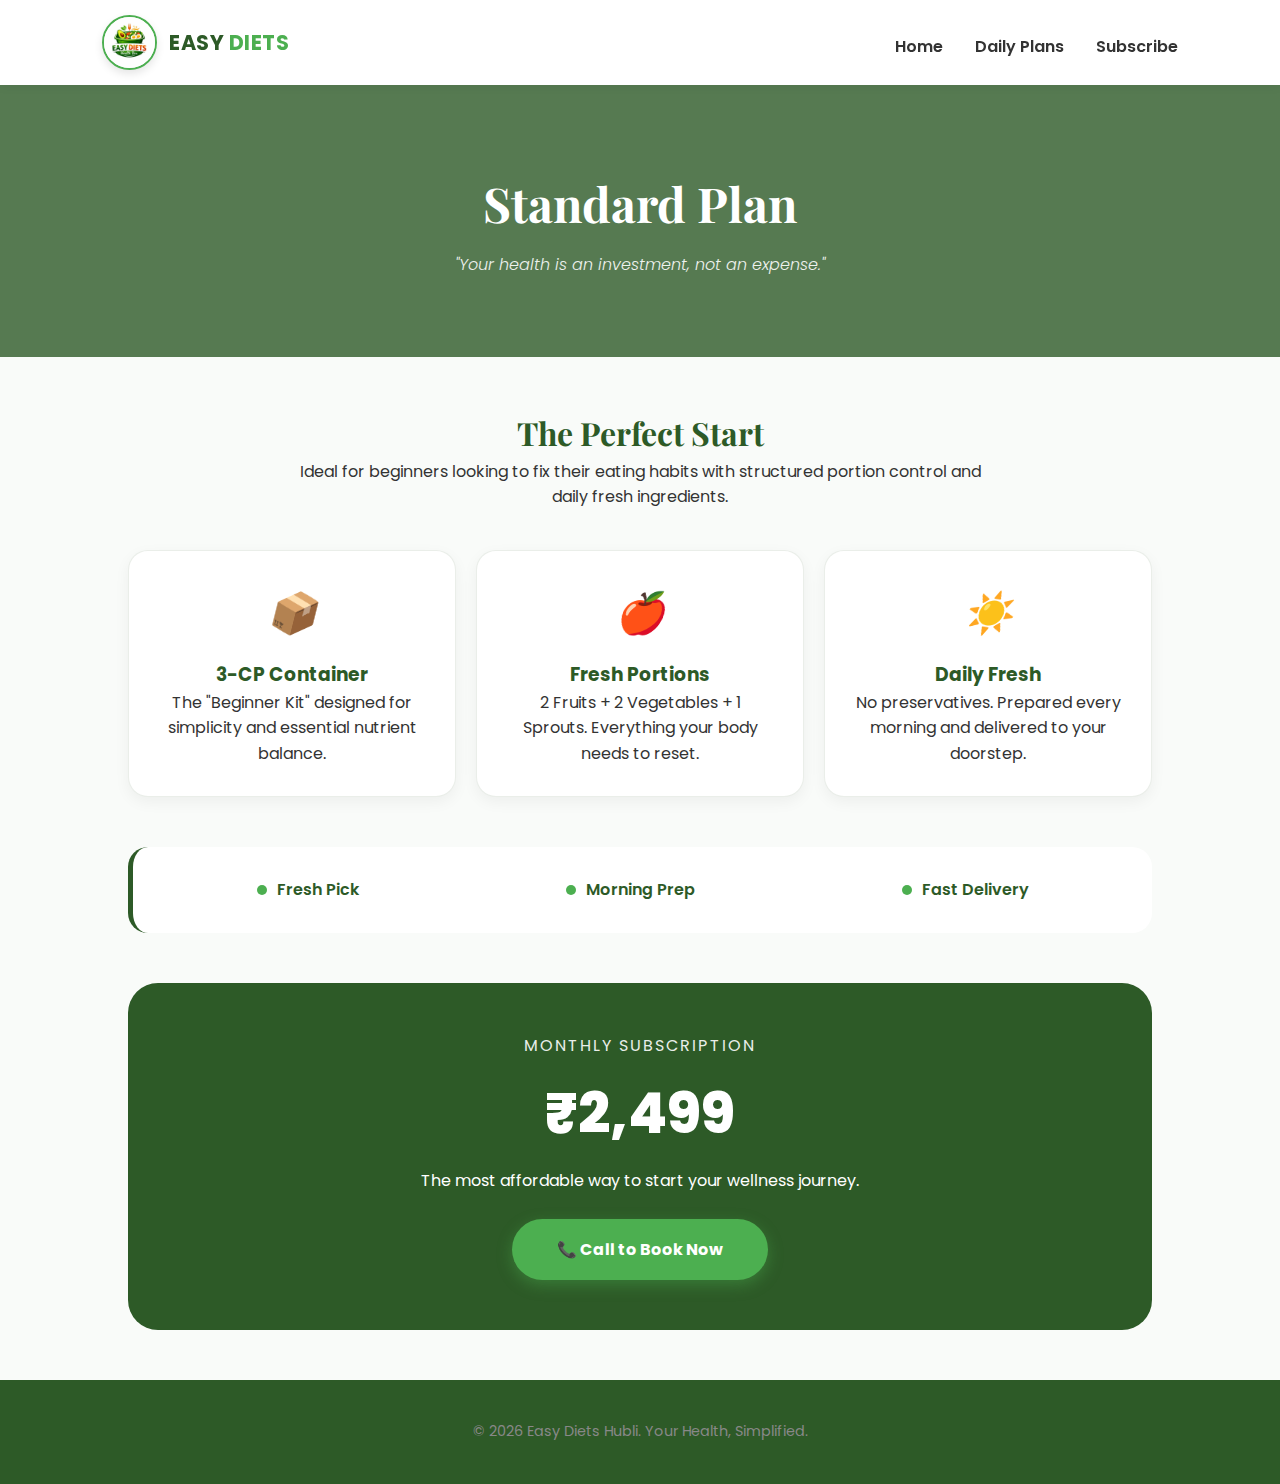
<file: standard.html>
<!DOCTYPE html>
<html lang="en">
<head>
    <meta charset="UTF-8">
    <meta name="viewport" content="width=device-width, initial-scale=1.0">
    <title>Standard Plan | Easy Diets</title>
    <link href="https://fonts.googleapis.com/css2?family=Playfair+Display:wght@700&family=Poppins:wght@300;400;600&display=swap" rel="stylesheet">
    <link rel="stylesheet" href="style.css">
    <style>
        :root {
            --primary: #2d5a27;
            --accent: #4caf50;
            --bg-light: #f9fbf9;
            --white: #ffffff;
        }

        * { margin: 0; padding: 0; box-sizing: border-box; }
        body { font-family: 'Poppins', sans-serif; background-color: var(--bg-light); color: #333; overflow-x: hidden; }

        /* Smooth Entrance Animations */
        @keyframes fadeInUp {
            from { opacity: 0; transform: translateY(30px); }
            to { opacity: 1; transform: translateY(0); }
        }
        .reveal { animation: fadeInUp 0.8s ease-out forwards; }

        /* Navbar */
        .navbar { 
            display: flex; justify-content: space-between; align-items: center; 
            padding: 15px 8%; background: var(--white); box-shadow: 0 2px 10px rgba(0,0,0,0.05);
        }
        .logo-text { font-weight: 700; color: var(--primary); font-size: 1.3rem; }
        .logo-text span { color: var(--accent); }

        /* Hero Header */
        .standard-hero {
            background: linear-gradient(rgba(45, 90, 39, 0.8), rgba(45, 90, 39, 0.8)), url('https://images.unsplash.com/photo-1512621776951-a57141f2eefd?auto=format&fit=crop&q=80&w=1000');
            background-size: cover; background-position: center;
            color: white; padding: 80px 10%; text-align: center;
        }
        .standard-hero h1 { font-family: 'Playfair Display', serif; font-size: 3rem; margin-bottom: 10px; }
        .quote { font-style: italic; opacity: 0.9; font-weight: 300; }

        /* Content Section */
        .container { padding: 50px 10%; }
        
        .intro-text { text-align: center; max-width: 700px; margin: 0 auto 40px; }
        .intro-text h2 { color: var(--primary); font-family: 'Playfair Display', serif; font-size: 2rem; }

        /* Grid Layout */
        .benefit-grid { 
            display: grid; 
            grid-template-columns: repeat(auto-fit, minmax(280px, 1fr)); 
            gap: 20px; 
            margin-bottom: 50px;
        }
        .card {
            background: white; padding: 30px; border-radius: 20px;
            text-align: center; border: 1px solid rgba(45, 90, 39, 0.1);
            transition: 0.3s ease;
        }
        .card:hover { transform: scale(1.03); border-color: var(--accent); box-shadow: 0 10px 25px rgba(0,0,0,0.05); }
        .card i { font-size: 40px; margin-bottom: 15px; display: block; }

        /* How it Works Bar */
        .process-bar {
            background: white; border-radius: 20px; padding: 30px;
            display: flex; flex-wrap: wrap; gap: 20px; justify-content: space-around;
            margin-bottom: 50px; border-left: 5px solid var(--primary);
        }
        .process-item { display: flex; align-items: center; gap: 10px; font-weight: 600; color: var(--primary); }
        .step-dot { background: var(--accent); width: 10px; height: 10px; border-radius: 50%; }

        /* Price & CTA */
        .price-card {
            background: var(--primary); color: white; border-radius: 30px;
            padding: 50px; text-align: center; position: relative;
        }
        .price-amount { font-size: 3.5rem; font-weight: 800; display: block; margin: 10px 0; color: #fff; }
        .btn-call {
            display: inline-block; padding: 18px 45px; background: var(--accent);
            color: white; text-decoration: none; border-radius: 50px;
            font-weight: 700; margin-top: 25px; transition: 0.3s;
            box-shadow: 0 5px 15px rgba(76, 175, 80, 0.4);
        }
        .btn-call:hover { background: #3d8b40; transform: translateY(-3px); }

        footer { text-align: center; padding: 40px; color: #888; font-size: 0.9rem; }
    </style>
</head>
<body>

     <nav class="navbar">
        <div class="logo-wrapper">
            <div class="logo-circle">
                <img src="logo.jpg" alt="Easy Diets Logo">
            </div>
        
            <div class="logo-text">
                EASY <span>DIETS</span>
            </div>
        </div>
        <ul class="nav-links">
            <li><a href="index.html">Home</a></li>
            <li><a href="daily-plans.html">Daily Plans</a></li>
            <li><a href="#contact">Subscribe</a></li>
        </ul>
    </nav>

    <header class="standard-hero">
        <div class="reveal">
            <h1>Standard Plan</h1>
            <p class="quote">"Your health is an investment, not an expense."</p>
        </div>
    </header>

    <div class="container">
        <section class="intro-text reveal">
            <h2>The Perfect Start</h2>
            <p>Ideal for beginners looking to fix their eating habits with structured portion control and daily fresh ingredients.</p>
        </section>

        <div class="benefit-grid">
            <div class="card reveal" style="animation-delay: 0.1s;">
                <i>📦</i>
                <h3 style="color: var(--primary);">3-CP Container</h3>
                <p>The "Beginner Kit" designed for simplicity and essential nutrient balance.</p>
            </div>
            <div class="card reveal" style="animation-delay: 0.2s;">
                <i>🍎</i>
                <h3 style="color: var(--primary);">Fresh Portions</h3>
                <p>2 Fruits + 2 Vegetables + 1 Sprouts. Everything your body needs to reset.</p>
            </div>
            <div class="card reveal" style="animation-delay: 0.3s;">
                <i>☀️</i>
                <h3 style="color: var(--primary);">Daily Fresh</h3>
                <p>No preservatives. Prepared every morning and delivered to your doorstep.</p>
            </div>
        </div>

        <div class="process-bar reveal">
            <div class="process-item"><div class="step-dot"></div> Fresh Pick</div>
            <div class="process-item"><div class="step-dot"></div> Morning Prep</div>
            <div class="process-item"><div class="step-dot"></div> Fast Delivery</div>
        </div>

        

        <div class="price-card reveal" id="contact">
            <p style="text-transform: uppercase; letter-spacing: 2px; opacity: 0.9;">Monthly Subscription</p>
            <span class="price-amount">₹2,499</span>
            <p>The most affordable way to start your wellness journey.</p>
            <a href="tel:+919535508209 " class="btn-call">📞 Call to Book Now</a>
        </div>
    </div>

    <footer>
        <p>&copy; 2026 Easy Diets Hubli. Your Health, Simplified.</p>
    </footer>

</body>
</html>
</file>
<file: style.css>
/* General Styles */
* {
    margin: 0;
    padding: 0;
    box-sizing: border-box;
}

body {
    font-family: 'Poppins', sans-serif;
    line-height: 1.6;
    color: #333;
    scroll-behavior: smooth;
}

/* Navigation */
.navbar {
    display: flex;
    justify-content: space-between;
    align-items: center;
    padding: 1rem 10%;
    background: #fff;
    box-shadow: 0 2px 10px rgba(0,0,0,0.1);
    position: sticky;
    top: 0;
    z-index: 1000;
}

.logo-wrapper {
    font-size: 1.5rem;
    font-weight: 700;
    color: #2d5a27;
}

.logo span { color: #8bc34a; }

.nav-links {
    display: flex;
    list-style: none;
}

.nav-links li a {
    text-decoration: none;
    color: #333;
    margin-left: 2rem;
    font-weight: 600;
    transition: color 0.3s;
}

.nav-links li a:hover { color: #4caf50; }

/* Hero Section */
.hero {
    height: 80vh;
    background: linear-gradient(rgba(0,0,0,0.5), rgba(0,0,0,0.5)), 
                url('https://images.unsplash.com/photo-1512621776951-a57141f2eefd?auto=format&fit=crop&w=1350&q=80'); /* Dummy healthy food image */
    background-size: cover;
    background-position: center;
    display: flex;
    align-items: center;
    justify-content: center;
    text-align: center;
    color: #fff;
}

.hero-content h1 { font-size: 3.5rem; margin-bottom: 1rem; }
.badge { background: #4caf50; padding: 5px 15px; border-radius: 20px; font-size: 0.9rem; }

/* Sections */
.section { padding: 5rem 10%; }
.section-title { text-align: center; margin-bottom: 3rem; font-size: 2.5rem; color: #2d5a27; }
.bg-light { background: #f9f9f9; }

/* Cards & Grid */
.grid-container {
    display: grid;
    grid-template-columns: repeat(auto-fit, minmax(300px, 1fr));
    gap: 2rem;
}

.card, .tier-card {
    background: #fff;
    padding: 2rem;
    border-radius: 15px;
    box-shadow: 0 5px 15px rgba(0,0,0,0.05);
    text-align: center;
    transition: transform 0.3s;
    border: 1px solid #eee;
}

.card:hover, .tier-card:hover { transform: translateY(-10px); }

.highlight { background: #2d5a27; color: #fff; }
.price { font-size: 1.5rem; font-weight: bold; margin: 1rem 0; }
.offer { color: #4caf50; font-weight: bold; }

/* Tiers */
.tier-price { font-size: 2.5rem; font-weight: 700; color: #4caf50; margin: 1rem 0; }
.premium { border: 2px solid #4caf50; position: relative; }
.most-popular {
    position: absolute;
    top: -15px;
    left: 50%;
    transform: translateX(-50%);
    background: #4caf50;
    color: #fff;
    padding: 5px 15px;
    border-radius: 20px;
    font-size: 0.8rem;
}

/* Buttons */
.btn-primary {
    background: #4caf50;
    color: #fff;
    padding: 1rem 2rem;
    text-decoration: none;
    border-radius: 30px;
    display: inline-block;
    margin-top: 1rem;
}

.btn-secondary {
    background: #fff;
    color: #2d5a27;
    padding: 0.8rem 1.5rem;
    border: none;
    border-radius: 25px;
    cursor: pointer;
    font-weight: bold;
    margin-top: 1rem;
}

/* Footer */
footer {
    background: #2d5a27;
    color: #fff;
    padding: 3rem 10%;
    text-align: center;
}

ul { list-style: none; margin-top: 1rem; }
li { margin-bottom: 0.5rem; }

/* Responsive */
@media (max-width: 768px) {
    .nav-links { display: none; }
    .hero-content h1 { font-size: 2.5rem; }
}

/* logo added extra */
/* Container to align Logo and Text */
.logo-wrapper {
    display: flex;
    align-items: center;
    gap: 12px;
    cursor: pointer;
}

/* The Circular Frame */
.logo-circle {
    width: 55px; /* Adjust size to fit your nav height */
    height: 55px;
    border-radius: 50%; /* Makes it a circle */
    background: #ffffff; /* Background if logo is transparent */
    border: 2px solid #4caf50; /* Green border matching your theme */
    overflow: hidden; /* Clips the image into the circle */
    display: flex;
    align-items: center;
    justify-content: center;
    box-shadow: 0 4px 8px rgba(0, 0, 0, 0.1);
    transition: transform 0.3s ease, border-color 0.3s ease;
}

/* Ensure the Image fills the circle beautifully */
.logo-circle img {
    width: 100%;
    height: 100%;
    object-fit: cover; /* Prevents stretching; crops to fit */
}

/* Brand Text Styling */
.logo-text {
    font-family: 'Poppins', sans-serif;
    font-weight: 700;
    font-size: 1.4rem;
    color: #2d5a27;
    letter-spacing: 0.5px;
}

.logo-text span {
    color: #8bc34a;
}

/* Interactive Hover Effect */
.logo-wrapper:hover .logo-circle {
    transform: scale(1.08) rotate(5deg);
    border-color: #8bc34a;
}

/* luxury sheet */
:root {
    --gold: #c5a059;
    --dark-green: #1a3c1a;
    --off-white: #f9fbf9;
}

body {
    background-color: var(--off-white);
    color: #333;
    font-family: 'Poppins', sans-serif;
}

.luxury-title {
    font-family: 'Playfair Display', serif;
    font-size: 3rem;
    color: var(--dark-green);
}

.gold-heading {
    text-align: center;
    color: var(--gold);
    font-family: 'Playfair Display', serif;
    margin-bottom: 30px;
}

/* Luxury Grid */
.luxury-grid {
    display: grid;
    grid-template-columns: repeat(auto-fit, minmax(250px, 1fr));
    gap: 20px;
    margin: 40px 0;
}

.benefit-card {
    background: white;
    padding: 30px;
    border-radius: 15px;
    box-shadow: 0 10px 30px rgba(0,0,0,0.05);
    transition: transform 0.3s ease;
    border-bottom: 3px solid var(--gold);
}

.benefit-card:hover {
    transform: translateY(-10px);
}

/* Pricing Card */
.pricing-card {
    background: linear-gradient(135deg, #1a3c1a 0%, #2d5a27 100%);
    color: white;
    padding: 50px;
    border-radius: 20px;
    text-align: center;
    margin: 60px 0;
}

.btn-luxury {
    display: inline-block;
    background: var(--gold);
    color: white;
    padding: 15px 40px;
    border-radius: 50px;
    text-decoration: none;
    font-weight: 600;
    margin-top: 20px;
    transition: letter-spacing 0.3s;
}

.btn-luxury:hover {
    letter-spacing: 1px;
    background: #b38f4d;
}

.exclusive-tag {
    text-transform: uppercase;
    font-size: 0.8rem;
    letter-spacing: 2px;
    color: var(--gold);
}
</file>
